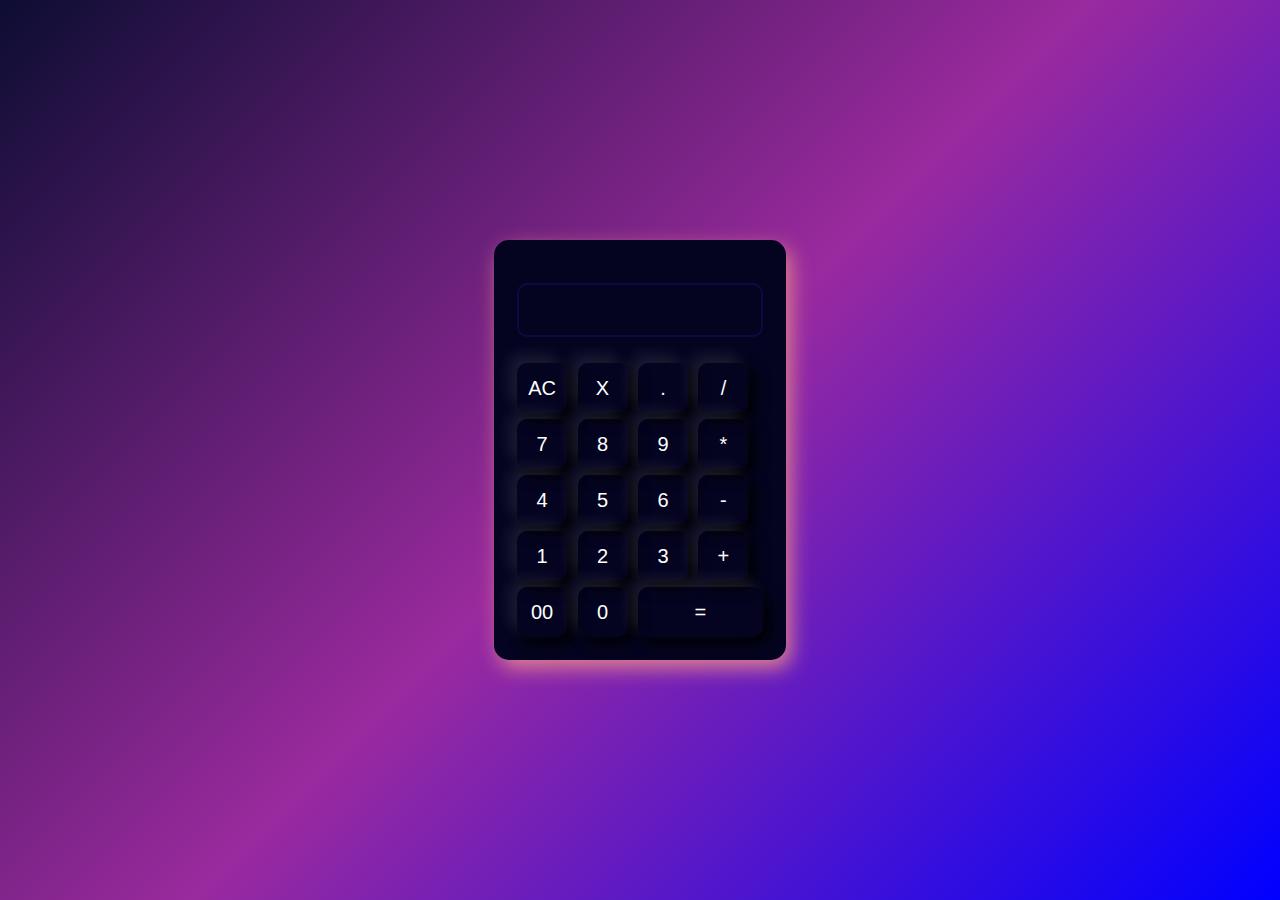
<file: level3Task3/index.html>
<!DOCTYPE html>
<html lang="en">
<head>
    <meta charset="UTF-8">
    <meta http-equiv="X-UA-Compatible" content="IE=edge">
    <meta name="viewport" content="width=device-width, initial-scale=1.0">
    <link rel="stylesheet" href="style.css">
    <title>caculator</title>
</head>
<body>
    
    <!-- code for main body of calculator -->
   
    <div class="container">
      
        <div class="calculator">
            <form >
                <!-- display of the result -->
                <div class="display">
                    <input type="text" name="display">
                </div>

                <!-- all buttons  -->
                <div>
                    <input type="button" value="AC" onclick="display.value =''">
                    <input type="button" value="X" onclick="display.value=display.value.toString().slice(0,-1)">
                    <input type="button" value="." onclick="display.value +='.'">
                    <input type="button" value="/"  onclick="display.value +='/'">
                </div>

                <div>
                    <input type="button" value="7" onclick="display.value +='7'">
                    <input type="button" value="8" onclick="display.value +='8'">
                    <input type="button" value="9" onclick="display.value +='9'">
                    <input type="button" value="*" onclick="display.value +='*'">
                </div>

                <div>
                    <input type="button" value="4" onclick="display.value +='4'">
                    <input type="button" value="5" onclick="display.value +='5'">
                    <input type="button" value="6" onclick="display.value +='6'">
                    <input type="button" value="-" onclick="display.value +='-'">
                </div>

                <div>
                    <input type="button" value="1" onclick="display.value +='1'">
                    <input type="button" value="2"onclick="display.value +='2'">
                    <input type="button" value="3" onclick="display.value +='3'">
                    <input type="button" value="+" onclick="display.value +='+'">
                </div>

                <div>
                    <input type="button" value="00" onclick="display.value +='00'">
                    <input type="button" value="0" onclick="display.value +='0'">
                    <input type="button" value="=" onclick="display.value= eval(display.value)" class="equal">
                   
                </div>


            </form>
        </div>


    </div>
</body>
</html>
</file>
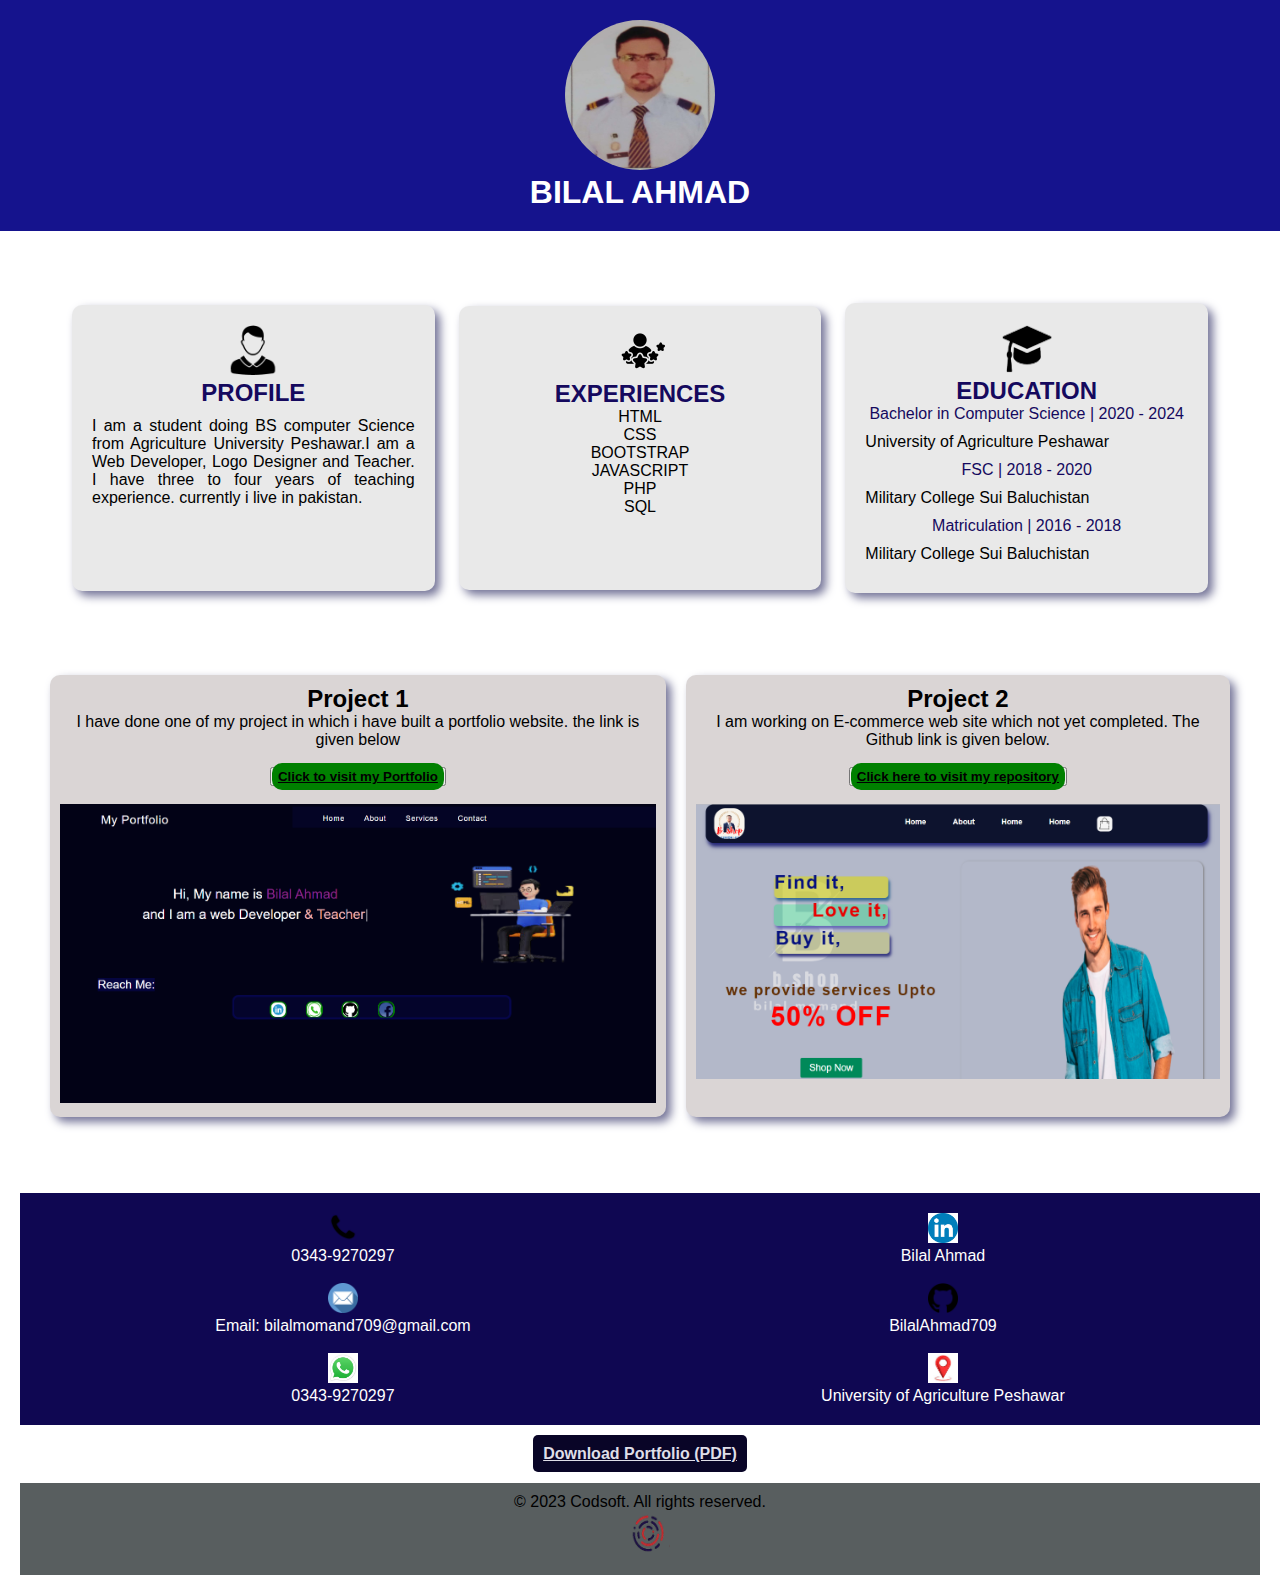
<file: level1Task1/portfolio/index.html>
<!DOCTYPE html>
<html lang="en">
<head>
    <meta charset="UTF-8">
    <meta name="viewport" content="width=device-width, initial-scale=1.0">
    <link rel="stylesheet" href="style.css">
    <title>My Portfolio</title>
</head>
<body>
    <header>
        <img src="assets/cv_photo.jpeg" alt="Profile Image">
        <h1>BILAL AHMAD</h1>
    </header>

    <section id="about">
        <div class="about-container">
            <div class="card">
                <img src="assets/profile.png" alt="">
                <h2>PROFILE</h2>
                <p>I am a student doing BS computer Science from Agriculture University Peshawar.I am a Web Developer, Logo Designer and Teacher. I have three to four years of 
                    teaching experience. currently i live in pakistan.</p> <br><br><br>
            </div>
            <div class="card">
                <img src="assets/experience.png" alt="">
              <h2>EXPERIENCES</h2>
             <ul>
                <li>HTML</li>
                <li>CSS</li>
                <li>BOOTSTRAP</li>
                <li>JAVASCRIPT</li>
                <li>PHP</li>
                <li>SQL</li>
              </ul><br><br><br>
            </div>

            <div class="card">
                <img src="assets/education.png" alt="">
              <h2>EDUCATION</h2>
             <span> Bachelor in Computer Science | 2020 - 2024</span>
             <p>University of Agriculture Peshawar</p>

             <span> FSC | 2018 - 2020</span>
             <p>Military College Sui Baluchistan</p>

             <span>Matriculation | 2016 - 2018</span>
             <p>Military College Sui Baluchistan</p>
            </div>
          </div>
       

    <section id="projects">
        <div class="project">
            <h2>Project 1</h2>
            <p>I have done one of my project in which i have built a portfolio website. the link is given below</p><br>
           <button> <a href="https://bilalmomand709com.netlify.app/">Click to visit my Portfolio</a></button><br><br>

            <img src="assets/portfolio.png" alt="Project 1">
        </div>
        <div class="project">
            <h2>Project 2</h2>
            <p> I am working on E-commerce web site  which not yet completed. The Github link is given below.</p><br>
            <button><a href="https://github.com/bilalahmad709/e_commerce_website">Click here to visit my repository</a></button><br><br>

            <img src="assets/ecommerce.png" alt="Project 2">
        </div>
    </section>
    <h2><u>CONTACT</u></h2> <br>
    <section id="contact">
        <div class="contact-item">
            <img src="assets/phone.png" alt="Email Icon">
            <p>0343-9270297</p><br>

            <img src="assets/email.png" alt="Email Icon">
            <p>Email: bilalmomand709@gmail.com</p><br>

            <img src="assets/wattsapp.jpg" alt="Email Icon">
            <p>0343-9270297</p>
        </div>
        <div class="contact-item">
            <img src="assets/linkdin.png" alt="Phone Icon">
            <p>Bilal Ahmad</p><br>

            <img src="assets/github.png" alt="Phone Icon">
            <p>BilalAhmad709</p><br>

            <img src="assets/location.jpg" alt="Phone Icon">
            <p>University of Agriculture Peshawar</p>
        </div>
    </section>

    <section id="download">
        <a href="assets/portfolio.pdf" download>Download Portfolio (PDF)</a>
    </section>

    <footer>
        <p>&copy; 2023 Codsoft. All rights reserved.</p>
        <img src="assets/codsoft.png" alt="Footer Logo">
    </footer>
</body>
</html>
</file>
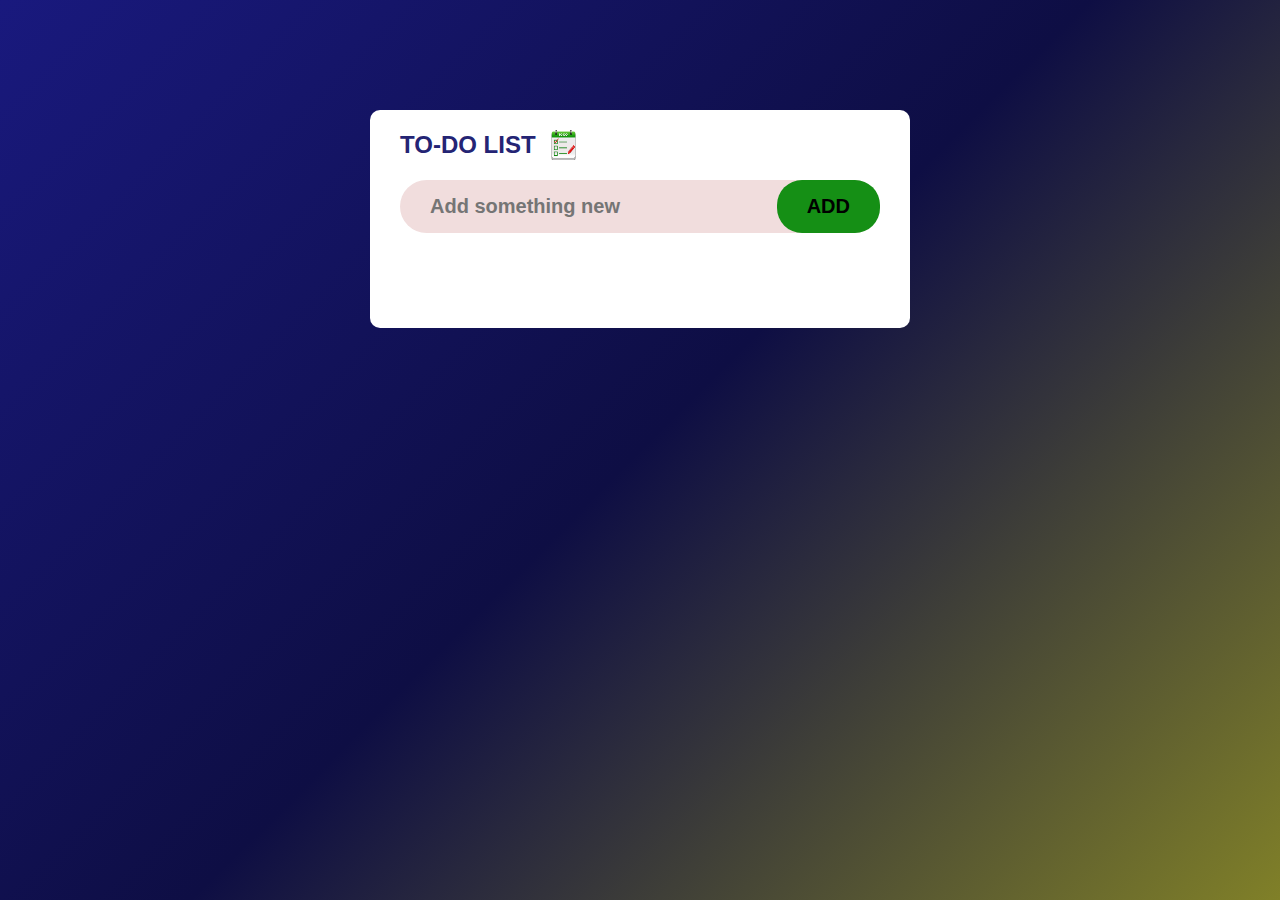
<file: level1Task2/todoList/index.html>
<!DOCTYPE html>
<html lang="en">
<head>
    <meta charset="UTF-8">
    <meta http-equiv="X-UA-Compatible" content="IE=edge">
    <meta name="viewport" content="width=device-width, initial-scale=1.0">
    <title>to do list</title>
    <link rel="stylesheet" href="todo.css">
</head>
<body>
    <div class="container">
        <div class="todo_list">
            <h2>TO-DO LIST <img src="assets/todo_icon.jpg" alt=""></h2>
            <div class="row">
                <input type="text" id="input" placeholder="Add something new">
                <button onclick="addTask()">ADD</button>
            </div>
            <ul id="list_container">
                <!-- <li class="checked">Task no 1</li>
                <li>Task no 2</li>
                <li>Task no 3</li> -->

            </ul>
        </div>
    </div>  
    
    <!-- link of js file -->
    <script src="todo.js"></script>
</body>
</html>
</file>
<file: level3Task3/style.css>
*{
    margin: 0px;
    padding: 0px;
    font-family: 'poppins', sans-serif;
    box-sizing: border-box;
}
.container{
    width: 100%;
    height: 100vh;
    background:linear-gradient(135deg,rgb(13, 13, 51),rgb(154, 42, 158),blue);
    display: flex;
    align-items: center;
    justify-content: center;
}

.calculator{
    background-color: rgb(4, 4, 32);
    padding: 20px;
    border-radius: 15px;
    box-shadow: 5px 8px 20px rgb(223, 129, 145)
}
.calculator form input{
    border: 0;
    outline: 0;
    width: 50px;
    height: 50px;
    border-radius: 10px;
    box-shadow: -8px -8px 15px rgba(255, 255, 255, 0.1),6px 6px 15px rgba(0, 0, 0.1);
    background:transparent;
    font-size: 20px;
    color: white;
    cursor: pointer;
    margin: 3px;
}
 form .display{
    display: flex;
    justify-content: end;
    margin: 20px 0px;

}
form .display input {
    text-align: right;
    flex: 1;
    box-shadow: none;
    font-size: 40px;
    border: 2px solid rgb(11, 11, 68);
    padding: 25px 5px;
}
form input.equal{
    width: 125px;

}
</file>
<file: level1Task2/todoList/todo.css>
*{
    margin: 0px;
    padding: 0px;
    font-family: 'poppins',sans-serif;
    box-sizing: border-box;
}
.container{
    width: 100%;
    min-height: 100vh;
    background: linear-gradient(135deg, rgb(25, 25, 126),rgb(14, 14, 68), rgb(128, 128, 40));
    padding: 10px;
}
.todo_list{
    width: 100%;
    max-width: 540px;
    background-color: white;
   margin: 100px auto 20px;
    text-align: center;
    padding: 20px 30px 70px;
    border-radius: 10px;

}
.todo_list h2{
    color: rgb(36, 36, 116);
    display: flex;
    align-items: center;
    margin-bottom: 20px;
   
}
.todo_list h2 img{
        width: 40px;
        height: 30px;
        padding-left: 15px;
}
.row{
    display: flex;
    align-items: center;
    justify-content: space-between;
    background-color: rgb(241, 221, 221);
    border-radius: 30px;
    padding-left: 20px;
    margin-bottom: 25px;
}
.row input{
    flex: 1;
    border: none;
    outline: none;
    background: transparent;
    padding: 10px;
    font-weight: bold;
    font-size: 20px;
}
.row button{
    border: none;
    outline: none;
    padding: 15px 30px;
    background-color: rgb(21, 143, 21);
    border-radius: 25px;
    font-weight: bolder;
    font-size: 20px;
    cursor: pointer;
}
.list_container{
  list-style-type: none;
}
ul li{
    list-style: none;
    text-align: start;
    font-size: 20px;
    padding: 15px;
    user-select: none;
    cursor: pointer;
    position: relative;
}

ul li::before{
    content: '';
    position: absolute;
    width: 20px;
    height: 20px;
    border-radius: 50%;
    background-image: url('assets/unchecked.png');
    background-size: cover;
    background-position: center;
    top: 16px;
    left: -10px;
   
}
ul li.checked{
    color: grey;
    text-decoration: line-through;
}
ul li.checked::before{ 
    background-image: url('assets/checked.png');
    width: 20px;
    height: 20px;
}

ul li span{
    position: absolute;
    right: 0;
    top: 10px;
    width: 40px;
    height: 40px;
    font-size: 22px;
    color: brown;
    line-height: 40px;
    text-align: center;
}
ul li span:hover{
    background: gainsboro;
    border-radius: 50px;
}
</file>
<file: level1Task1/portfolio/style.css>
/* Reset default margin and padding */
* {
    margin: 0;
    padding: 0;
    color: white;
    font-family: 'poppins',sans-serif;
}
body{
    background-color: white;
}

.about-container {
    display: flex;
    justify-content: space-around;
    align-items: center;
    padding: 40px;
    background-color:white;
    
  }

  .card {
   
    background-color:rgb(233, 233, 233);
    border-radius: 10px;
    padding: 20px;
    width: 30%;
    color: black;
    align-items: center;
    justify-content: center;
    text-align: center;
    box-shadow: 5px 5px 10px rgb(115, 115, 151);
    margin: 12px;
    
    
   
  }
  .card img{
    height: 50px;
    width: 50px;
  }

  .card h2,span {
    margin-top: 0;
    color: rgb(21, 9, 94);
  }

  .card p {
    margin: 10px 0;
    color: black;
    text-align: justify;
  }
  .card ul {
    list-style-type: none;
  }
  .card ul li{
    color: black;
    
  }
/* Style the header */
header {
   
    text-align: center;
    padding: 20px;
    background-color: #15138d;
}

header img {
    width: 150px;
    height: 150px;
    border-radius: 50%;
}

/* Style the about section */
#about {
    padding: 20px;
}
#about h2  {
    
    text-align: center;
   
}

/* Style the projects section */
#projects {
    display: flex;
    justify-content: space-around;
    padding: 20px;
    
}

.project {
    color: black;
    text-align: center;
    padding: 10px;
    border-radius: 10px;
    background-color: rgb(218, 213, 213);
    margin: 10px;
    box-shadow: 5px 5px 10px rgb(115, 115, 151);
}
.project h2,p{
    color: black;
}
.project button a{
    color: black;
    background-color: green;
    padding: 6px;
    font-weight: bolder;
    border-radius: 10px;
}

.project img {
    max-width: 100%;
    height: auto;
}
 h2{
    text-align: center;
}


/* Style the contact section */
#contact {
    display: flex;
    justify-content: space-around;
    padding: 20px;
    background-color: #0f0752;
}
#contact img{
    height: 30px;
    width: 30px;
}

.contact-item {
    text-align: center;
}
.contact-item p{
    color: white;
}

/* Style the download section */
#download {
    text-align: center;
    padding: 20px;
    color: blue;
}
#download a{
    color: #dfdee7;
    font-weight: bolder;
    background-color: rgb(9, 5, 39);
    padding: 10px;
    border-radius: 5px;
}

/* Style the footer */
footer {
    text-align: center;
    padding: 10px;
    background-color: rgb(88, 94, 95);
    color: white;
}

footer img {
    width: 50px;
    height: 50px;
    margin-left: 10px;
}
</file>
